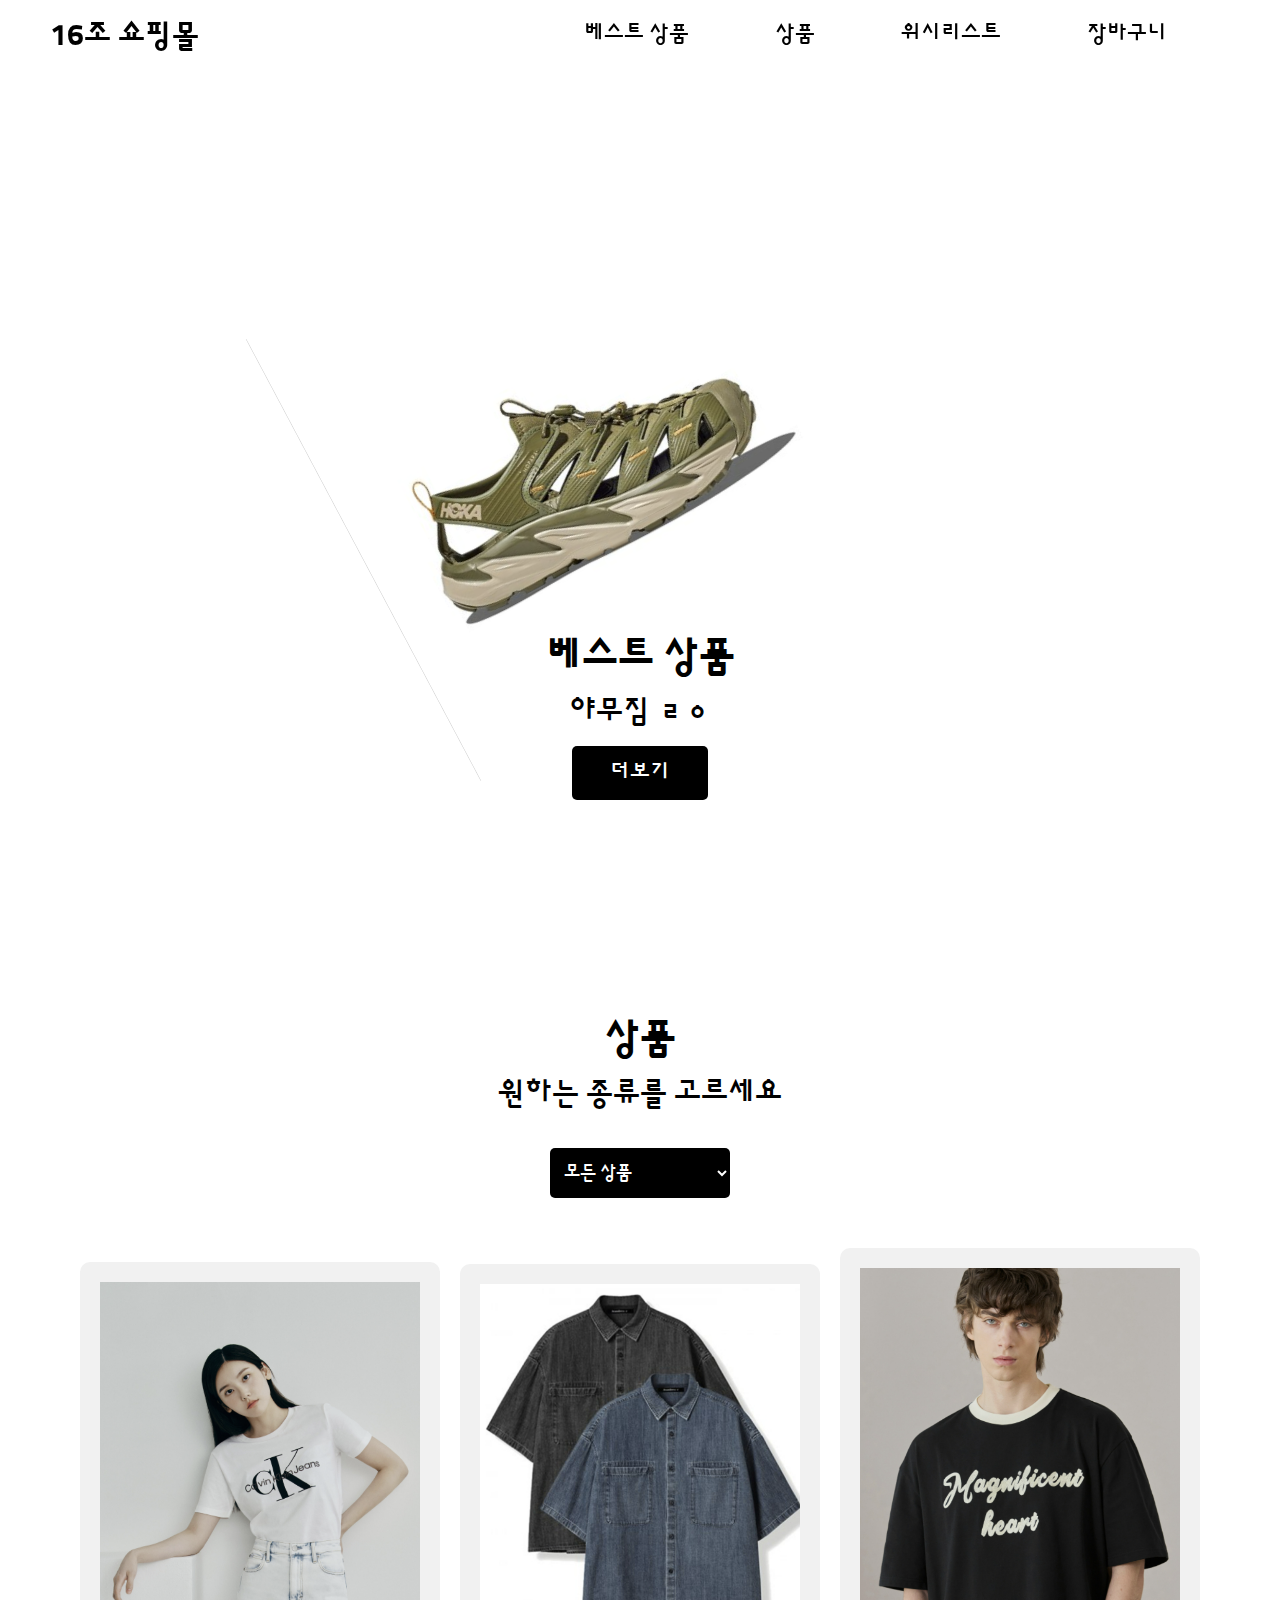
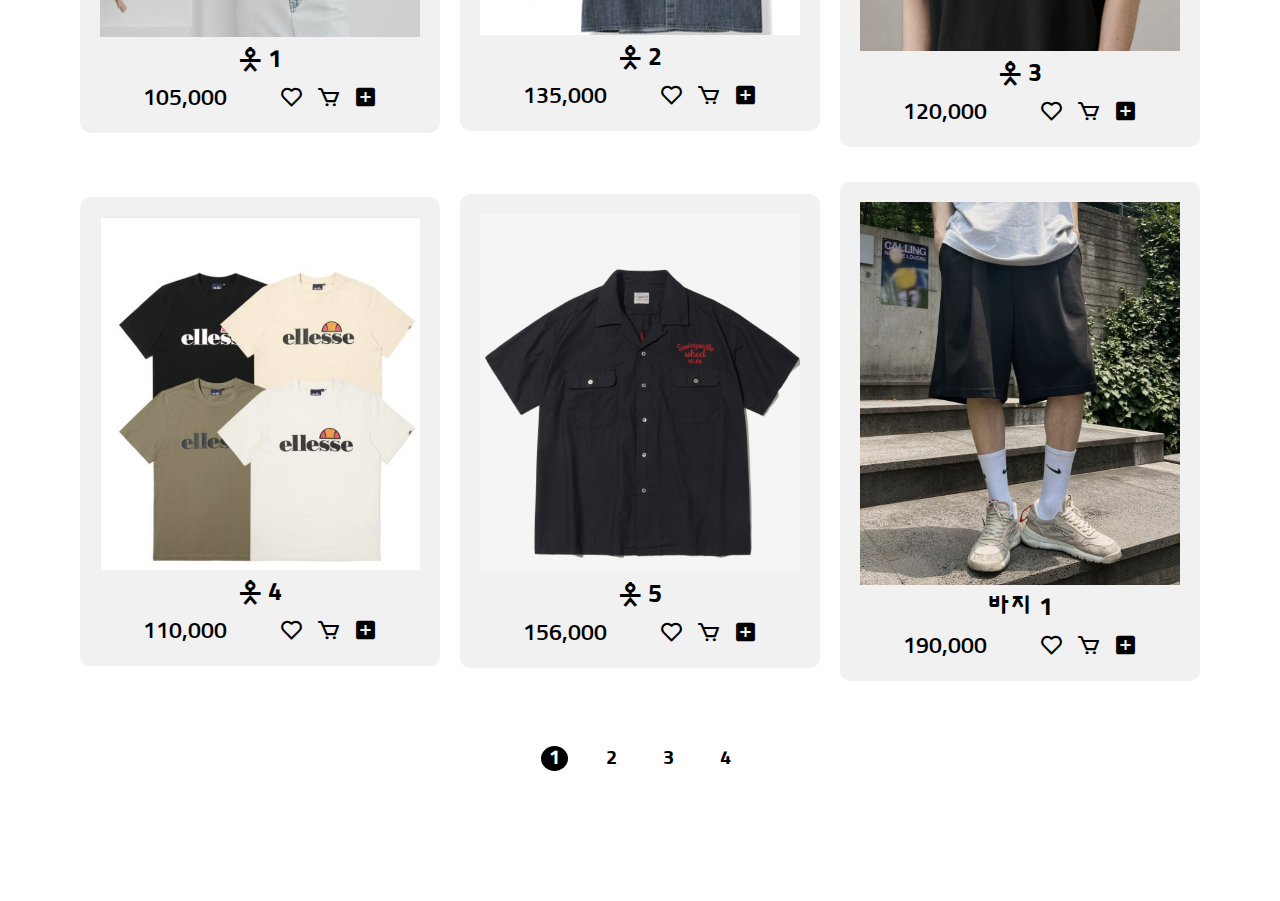
<file: index.html>
<!DOCTYPE html>
  <head>
    <meta charset="UTF-8" />
    <meta name="viewport" content="width=device-width, initial-scale=1.0" />
    <link rel="stylesheet" href="./css/reset.css" />
    <link rel="stylesheet" href="./css/style.css" />
    <!-- icon -->
    <link href="https://unpkg.com/boxicons@2.0.7/css/boxicons.min.css" rel="stylesheet" />
    <!-- font -->
    <link rel="preconnect" href="https://fonts.googleapis.com"><link rel="preconnect" href="https://fonts.googleapis.com">
    <link rel="preconnect" href="https://fonts.gstatic.com" crossorigin>
    <link href="https://fonts.googleapis.com/css2?family=Sunflower:wght@300&display=swap" rel="stylesheet">
    <title>쇼핑몰</title>
  </head>
  <body>
    <!-- header -->
    <header data-include-path="header.html"></header>

    <!-- landing Page -->
    <section id="home" class="home">
      <div class="landing">
        <div class="landing-image-box">
          <img src="./assets/shoes3.png" alt="shoes-image" />
        </div>
        <div class="landing-desc-box">
          <div class="sec-top">
            <h2 class="sec-tit">베스트 상품</h2>
            <p class="sec-desc">야무짐 ㄹㅇ</p>
          </div>
          <a href="detail.html?13" class="landing-detail-link">더보기</a>
        </div>
      </div>
    </section>

    <!-- goods -->
    <main id="goods" class="goods-page">
      <div class="sec-top">
        <h1 class="sec-tit">상품</h1>
        <p class="sec-desc goods-desc">원하는 종류를 고르세요</p>
      </div>
      <div class="goods-sort">
        <select name="type-choice" class="goods-item type-item">
          <option selected>모든 상품</option>
          <option data-key="type" data-value="cloth" class="choice-sort select-black">
            맨투맨
          </option>
          <option data-key="type" data-value="pants" class="choice-sort select-blue">바지</option>
          <option data-key="type" data-value="shoes" class="choice-sort select-brown">
            신발
          </option>
          <option data-key="type" data-value="cap" class="choice-sort select-green">
            모자
        </select>
      </div>
      <ul class="goods-container"></ul>
      <ol class="goods-pagination"></ol>
    </main>

    <script type="module" src="./js/main.js"></script>
    <script type="module" src="./js/loadItem.js"></script>
  </body>
</html>
</file>
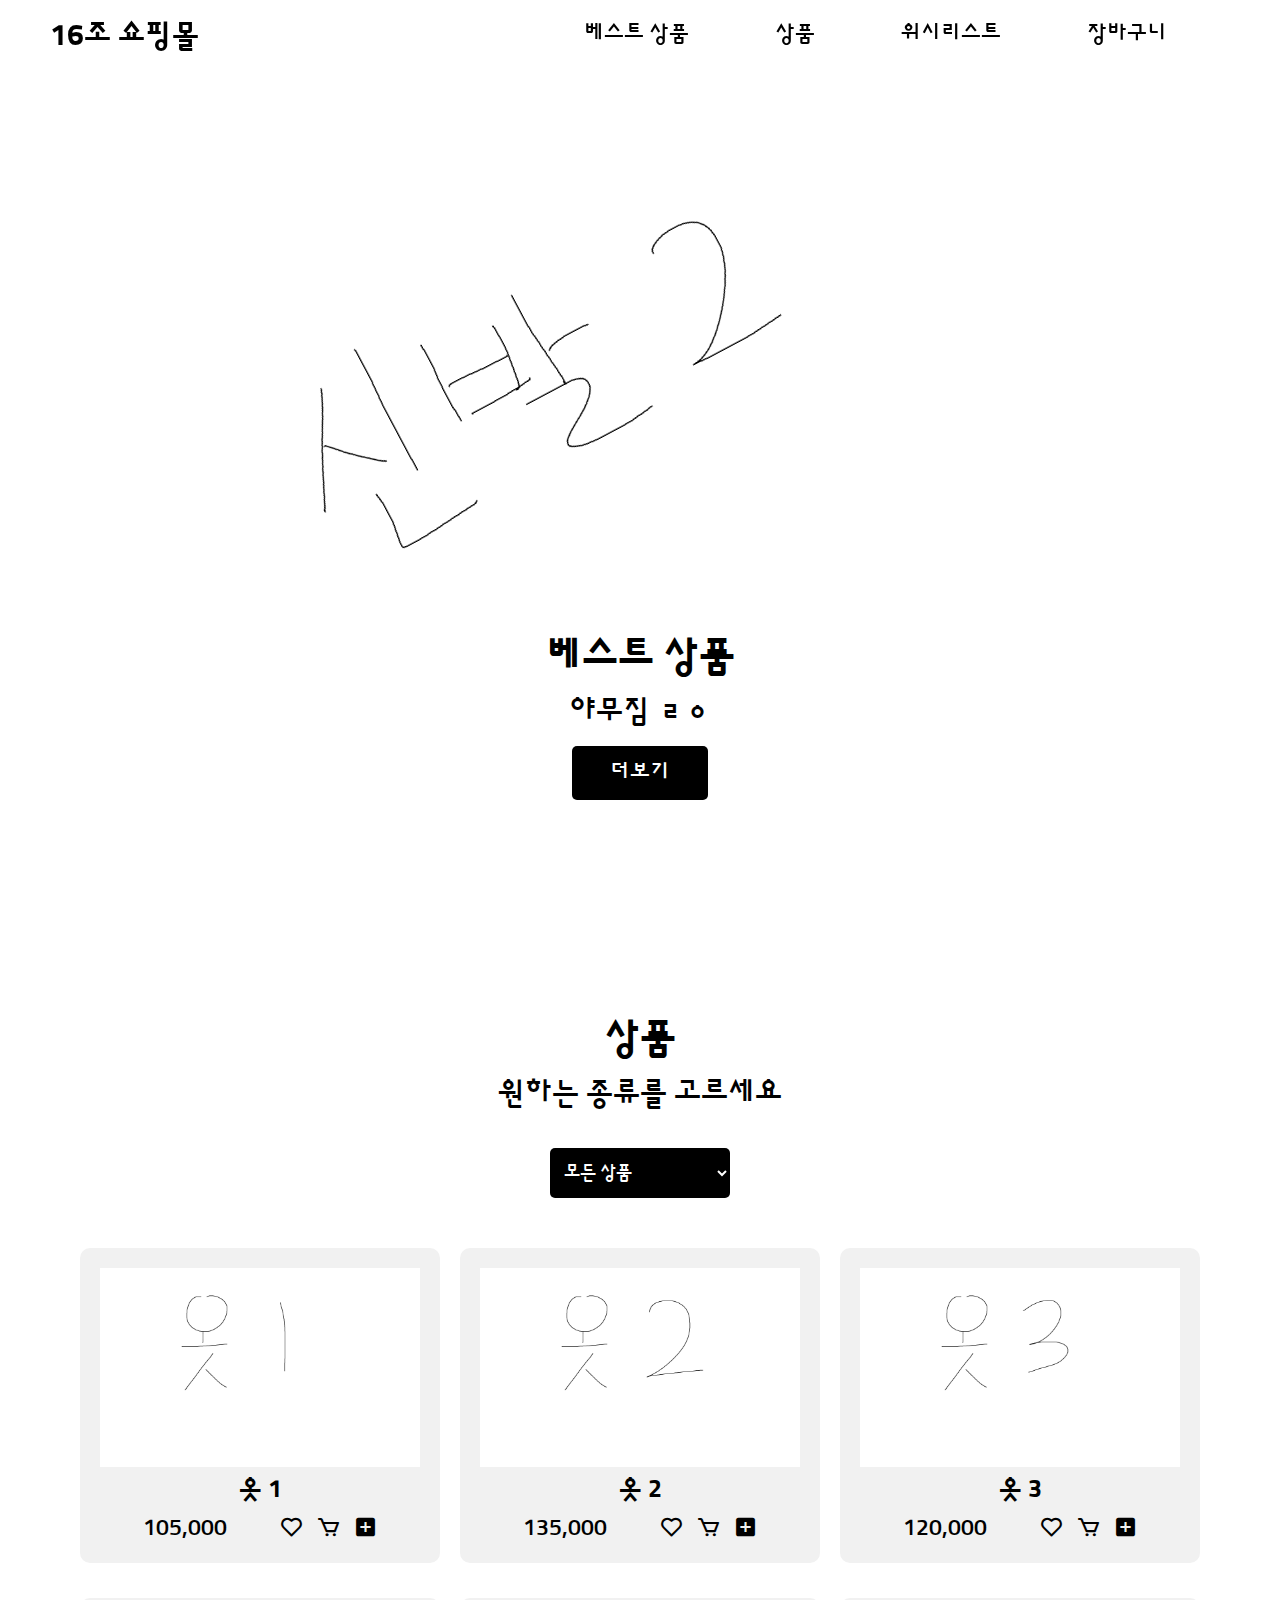
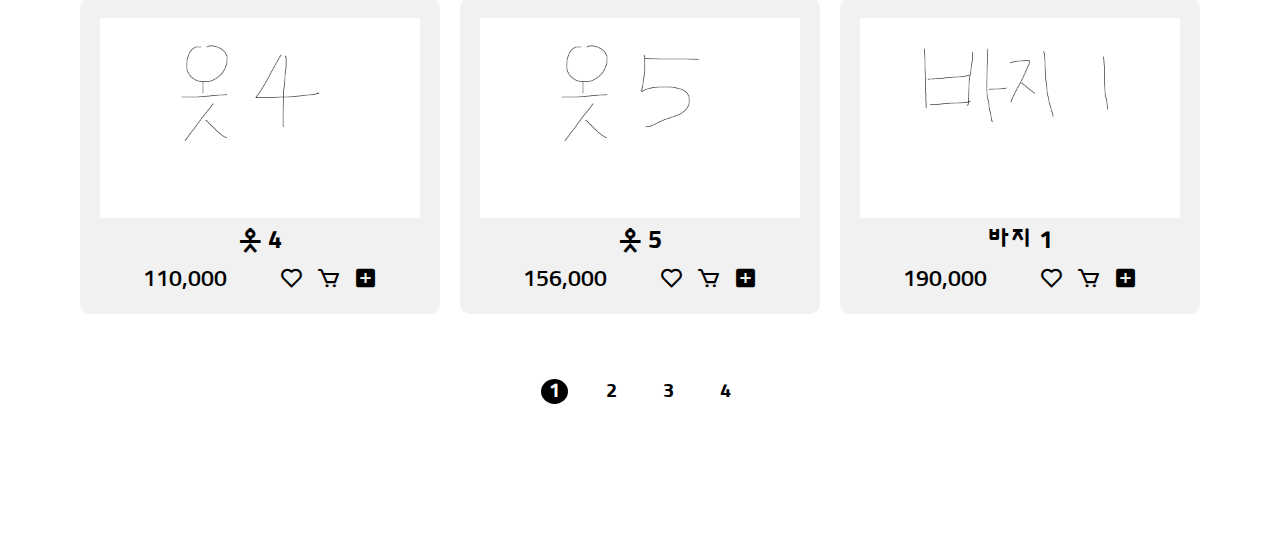
<file: shopping mall/index.html>
<!DOCTYPE html>
  <head>
    <meta charset="UTF-8" />
    <meta name="viewport" content="width=device-width, initial-scale=1.0" />
    <link rel="stylesheet" href="./css/reset.css" />
    <link rel="stylesheet" href="./css/style.css" />
    <!-- icon -->
    <link href="https://unpkg.com/boxicons@2.0.7/css/boxicons.min.css" rel="stylesheet" />
    <!-- font -->
    <link rel="preconnect" href="https://fonts.googleapis.com"><link rel="preconnect" href="https://fonts.googleapis.com">
    <link rel="preconnect" href="https://fonts.gstatic.com" crossorigin>
    <link href="https://fonts.googleapis.com/css2?family=Sunflower:wght@300&display=swap" rel="stylesheet">
    <title>쇼핑몰</title>
  </head>
  <body>
    <!-- header -->
    <header data-include-path="header.html"></header>

    <!-- landing Page -->
    <section id="home" class="home">
      <div class="landing">
        <div class="landing-image-box">
          <img src="./assets/shoes2.png" alt="shoes-image" />
        </div>
        <div class="landing-desc-box">
          <div class="sec-top">
            <h2 class="sec-tit">베스트 상품</h2>
            <p class="sec-desc">야무짐 ㄹㅇ</p>
          </div>
          <a href="detail.html?12" class="landing-detail-link">더보기</a>
        </div>
      </div>
    </section>

    <!-- goods -->
    <main id="goods" class="goods-page">
      <div class="sec-top">
        <h1 class="sec-tit">상품</h1>
        <p class="sec-desc goods-desc">원하는 종류를 고르세요</p>
      </div>
      <div class="goods-sort">
        <select name="type-choice" class="goods-item type-item">
          <option selected>모든 상품</option>
          <option data-key="type" data-value="cloth" class="choice-sort select-black">
            맨투맨
          </option>
          <option data-key="type" data-value="pants" class="choice-sort select-blue">바지</option>
          <option data-key="type" data-value="shoes" class="choice-sort select-brown">
            신발
          </option>
          <option data-key="type" data-value="cap" class="choice-sort select-green">
            모자
        </select>
      </div>
      <ul class="goods-container"></ul>
      <ol class="goods-pagination"></ol>
    </main>

    <script type="module" src="./js/main.js"></script>
    <script type="module" src="./js/loadItem.js"></script>
  </body>
</html>
</file>
<file: css/style.css>
@charset "utf-8";

.sec-top {
  text-align: center;
  padding: 1.5rem;
}

.sec-top .sec-tit {
  font-size: 3rem;
  margin-bottom: 1rem;
}

.sec-top .sec-desc {
  font-size: 2.7rem;
}

.top-cart-count {
  text-align: center;
  background-color: black;
  color: white;
  border-radius: 50%;
}

.control-btn {
  display: block;
  border: 1px solid black;
  border-radius: 30px;
  padding: 1rem;
  text-align: center;
}

.control-btn:hover {
  background-color: black;
  color: white;
  transition: 100ms all ease-out;
}

/* mobile */
/* header-nav */
.top {
  width: 100vw;
  z-index: 1;
}

.top-nav {
  display: flex;
  justify-content: space-between;
  padding: 1rem;
  font-size: 2rem;
  position: fixed;
  width: 100%;
  top: 0;
  left: 0;
  z-index: 1;
  -webkit-box-sizing: border-box;
  -moz-box-sizing: border-box;
  box-sizing: border-box;
}

.top-nav.back-color {
  background-color: white;
  transition: 0.6s;
}

.top-nav .top-title {
  font-size: 3.5rem;
  position: relative;
  top: 0.2rem;
  font-weight: 700;
}

.top-nav .top-nav-modal {
  background: transparent;
  border: none;
  padding: 0.5rem;
  font-size: 2.5rem;
  position: relative;
  top: 0.3rem;
}

.top-nav .top-nav-cart {
  font-size: 2.5rem;
  padding: 0.5rem;
  position: relative;
  top: 0.3rem;
}

.top-nav .top-nav-cart .count-mobile {
  position: absolute;
  width: 1.8rem;
  font-size: 1.4rem;
  top: -1px;
  right: 0;
}

.top-nav .top-category {
  display: none;
}

.top-nav-category {
  background-color: rgba(26, 25, 25, 0.87);
  width: 70%;
  height: 100%;
  position: fixed;
  top: 0;
  left: -100%;
  transition: 0.4s;
  z-index: 1;
}

.top-nav-category.open {
  left: 0;
}

.top-nav-category .category-close {
  position: absolute;
  top: 20px;
  right: 20px;
  padding: 10px;
  background: transparent;
  border: none;
  font-size: 1.8rem;
}

.top-nav-category .category-box {
  margin-top: 100px;
}

.top-nav-category .category-item {
  font-size: 1.5rem;
  list-style: none;
  text-align: center;
}

.top-nav-category .category-item a {
  display: block;
  width: 100%;
  padding: 1em 0;
  color: white;
}

/* section-landing */
.home {
  height: 100vh;
}

.landing {
  display: flex;
  height: inherit;
  flex-direction: column;
  align-items: center;
  justify-content: center;
  overflow: hidden;
}

.landing .landing-image-box {
  position: relative;
  top: 2rem;
}

.landing .landing-image-box img {
  display: block;
  height: 60rem;
  transform: rotate(-28deg);
}

.landing .landing-desc-box {
  text-align: center;
  position: absolute;
  bottom: 5rem;
}

.landing-desc-box .landing-detail-link {
  display: block;
  padding: 1rem;
  width: 50%;
  font-size: 1.8rem;
  background-color: black;
  color: white;
  border-radius: 5px;
  margin: 0 auto;
}

/* section-new */
.new-page {
  display: flex;
  flex-direction: column;
  justify-content: center;
  height: 70vh;
  padding: 5rem 0;
  background-color: rgb(238, 238, 238);
}

.new-top {
  margin-bottom: 5rem;
}

.new-box {
  display: flex;
  padding: 3rem;
  overflow-x: scroll;
  overflow-y: hidden;
}

.stop-scrolling {
  height: 100%;
  overflow: hidden;
}

.new-box .new-box-list {
  width: 15rem;
  height: 15rem;
  background-color: white;
  border-radius: 50%;
  margin-right: 1rem;
}

.new-item-link:hover {
  transition: all 0.1s;
  background-color: rgba(192, 192, 192, 0.644);
}

.new-item-link:hover .new-item {
  transition: all 0.1s;
  transform: scale(1.05);
}

.new-box-list .new-item-link {
  display: block;
  border-radius: 50%;
  width: inherit;
  height: inherit;
}

.new-box-list .new-item-link .new-item {
  display: block;
  width: inherit;
  height: auto;
  position: relative;
  top: 22px;
}

/* section-goods */
.goods-page {
  padding: 8rem 3.5rem;
}

.goods-page .sec-top {
  margin-bottom: 2rem;
}

.goods-page .sec-top .goods-desc {
  font-size: 2.2rem;
}

.goods-page .goods-sort {
  margin-bottom: 5rem;
  text-align: center;
}

.goods-page .goods-sort .goods-item {
  background-color: black;
  color: white;
  padding: 1rem;
  border: none;
  border-radius: 5px;
  width: 13rem;
  height: 2rem;
  font-size: 1.8rem;
}

.goods-page .goods-container {
  display: flex;
  justify-content: center;
  align-items: center;
  flex-flow: wrap;
}

.goods-card {
  padding: 2rem;
  background-color: rgb(241, 241, 241);
  border-radius: 10px;
  margin-bottom: 3.5rem;
}

.goods-card .card-img-box {
  width: 100%;
}

.goods-card .card-img-box .card-img {
  display: block;
  width: inherit;
}

.goods-card .card-info {
  text-align: center;
}

.card-info .card-title {
  font-weight: 700;
  font-size: 2.5rem;
  margin: 0.7rem 0;
}

.card-info .card-precis .card-price {
  font-size: 2rem;
  margin-right: 4rem;
}

.card-info .card-precis .card-icon {
  position: relative;
  top: 1px;
  border: none;
  font-size: 2rem;
  background-color: transparent;
}

.card-info .card-precis .card-icon {
  margin-left: 1rem;
}

/* section-goods-pagination */
.goods-page .goods-pagination {
  display: flex;
  justify-content: center;
  padding: 3rem 0;
}

.goods-pagination .page-list .page-btn {
  font-weight: 700;
  font-size: 2rem;
  text-align: center;
  width: 2.7rem;
}

.active {
  color: white;
  background-color: black;
  border-radius: 50%;
}

.page-list + .page-list {
  margin-left: 3rem;
}

/* footer */
.info-page {
  background-color: black;
  height: 23rem;
  display: flex;
  flex-direction: column;
  justify-content: center;
  align-items: center;
}

.info-page .inner-info-box {
  display: flex;
  justify-content: center;
  margin-bottom: 1rem;
  font-size: 1.5rem;
}

.list-info + .list-info {
  margin-left: 0.5rem;
}

.list-info + .list-info::before {
  content: "";
  display: inline-block;
  width: 1px;
  height: 11px;
  background-color: white;
  vertical-align: -1px;
  margin: 0 8px;
}

.info-page .inner-info-box .list-info .info {
  color: white;
}

.footer-tit {
  font-weight: bold;
}

.info-page .inner-copyright {
  color: white;
  font-size: 1.3rem;
  text-align: center;
}

/* iPhone 5 */
@media only screen and (max-width: 375px) {
  .sec-top .sec-tit {
    font-size: 2.7rem;
    margin-bottom: 1rem;
  }

  .sec-top .sec-desc {
    font-size: 2.4rem;
  }

  /* header-nav */
  .top-nav .top-title {
    font-size: 2.8rem;
  }

  /* section-landing */
  .landing .landing-image-box img {
    height: 50rem;
  }

  .landing-desc-box .landing-desc .card-tit {
    font-size: 2.8rem;
  }

  /* section-new */
  .landing .landing-image-box {
    left: -2rem;
  }
  .new-box .new-box-list {
    width: 15rem;
  }

  /* section-goods */
  .goods-page .sec-top .goods-desc {
    font-size: 1.7rem;
  }

  /* pagination */
  .page-list + .page-list {
    margin-left: 1.8rem;
  }

  /* footer */
  .info-page .inner-info-box {
    font-size: 1.2rem;
  }

  .info-page .inner-copyright {
    font-size: 1.1rem;
  }
}

/* 768px - 1024px */
@media only screen and (min-width: 768px) {
  .sec-top .sec-tit {
    font-size: 5rem;
    margin-bottom: 1rem;
  }

  .sec-top .sec-desc {
    font-size: 4rem;
  }

  /* header-nav */
  .top-nav {
    padding: 2rem;
  }

  .top-nav .top-title {
    font-size: 4rem;
    padding: 0 3.5rem;
  }

  .top-nav .top-cart .count-mobile {
    display: none;
  }

  .top-nav .top-category {
    display: block;
  }

  .top-nav .top-category .category-box {
    display: flex;
    position: relative;
    top: -3px;
  }

  .top-nav .top-category .category-box .category-item {
    font-size: 3rem;
    padding: 1rem;
    margin-right: 2.5rem;
  }

  .category-item .top-cart .count-desk {
    display: inline-block;
    position: relative;
    top: -2px;
    width: 2.5rem;
    font-size: 2rem;
  }

  .top .top-nav-category .category-close {
    display: none;
  }

  .top-nav .top-nav-modal {
    display: none;
  }

  .top-nav .top-nav-cart {
    display: none;
  }

  /* section-landing */
  .landing .landing-image-box {
    top: -5rem;
    left: -7rem;
  }

  .landing .landing-image-box img {
    height: 50rem;
  }

  .landing .landing-desc-box {
    bottom: 10rem;
  }

  .landing-desc-box .landing-detail-link {
    padding: 1.3rem;
    font-size: 3rem;
  }

  /* section-new */
  .new-box .new-box-list {
    width: 28rem;
    height: 28rem;
    margin-right: 3rem;
  }

  .new-box-list .new-item-link .new-item {
    top: 40px;
  }

  /* section-goods */
  .goods-page .sec-top .goods-desc {
    font-size: 4rem;
  }

  .goods-page .goods-sort .goods-item {
    width: 28rem;
    height: 4rem;
    font-size: 3rem;
  }

  .goods-page .goods-container {
    justify-content: space-around;
  }

  .goods-container .goods-card {
    width: 40%;
  }
  .card-info .card-precis .card-price {
    font-size: 2.3rem;
  }

  .card-info .card-precis .card-icon {
    top: 2px;
    font-size: 2.5rem;
  }
  /* footer */
  .info-page {
    height: 30rem;
  }

  .info-page .inner-info-box {
    font-size: 2.4rem;
  }

  .info-page .inner-copyright {
    font-size: 2.1rem;
  }
}

/* desktop */
@media only screen and (min-width: 1025px) {
  .sec-top .sec-tit {
    font-size: 4rem;
  }

  .sec-top .sec-desc {
    font-size: 3rem;
  }
  /* header-nav */
  .top-nav {
    padding: 1rem;
  }

  .top-nav .top-title {
    font-size: 3rem;
    padding: 0 4rem;
    position: relative;
    top: 0.8rem;
  }

  .top-nav .top-category .category-box .category-item {
    font-size: 2.2rem;
    padding: 1.3rem;
    margin-right: 6rem;
  }

  /* section-landing */
  .landing .landing-image-box {
    top: 0rem;
  }

  .landing-desc-box .landing-detail-link {
    font-size: 2.2rem;
    transition: background 150ms ease-out;
  }

  .landing-desc-box .landing-detail-link:hover {
    background: none;
    color: black;
  }

  /* section-new */
  .new-page {
    padding: 10rem 0;
  }

  .new-page .new-box::-webkit-scrollbar {
    display: none;
  }

  /* section-goods */
  .card-info .card-precis .card-icon {
    top: 3px;
    font-size: 2.5rem;
  }

  .goods-page {
    padding: 10rem 7rem;
  }

  .goods-page .goods-sort .goods-item {
    width: 16rem;
    height: 3rem;
    font-size: 1.8rem;
  }

  .goods-page .sec-top .goods-desc {
    font-size: 3rem;
  }

  .goods-container .goods-card {
    width: 28%;
  }

  /* footer */
  .info-page {
    height: 23rem;
  }

  .info-page .inner-info-box {
    font-size: 2rem;
  }

  .info-page .inner-copyright {
    font-size: 1.7rem;
  }
}
</file>
<file: shopping mall/css/style.css>
@charset "utf-8";

.sec-top {
  text-align: center;
  padding: 1.5rem;
}

.sec-top .sec-tit {
  font-size: 3rem;
  margin-bottom: 1rem;
}

.sec-top .sec-desc {
  font-size: 2.7rem;
}

.top-cart-count {
  text-align: center;
  background-color: black;
  color: white;
  border-radius: 50%;
}

.control-btn {
  display: block;
  border: 1px solid black;
  border-radius: 30px;
  padding: 1rem;
  text-align: center;
}

.control-btn:hover {
  background-color: black;
  color: white;
  transition: 100ms all ease-out;
}

/* mobile */
/* header-nav */
.top {
  width: 100vw;
  z-index: 1;
}

.top-nav {
  display: flex;
  justify-content: space-between;
  padding: 1rem;
  font-size: 2rem;
  position: fixed;
  width: 100%;
  top: 0;
  left: 0;
  z-index: 1;
  -webkit-box-sizing: border-box;
  -moz-box-sizing: border-box;
  box-sizing: border-box;
}

.top-nav.back-color {
  background-color: white;
  transition: 0.6s;
}

.top-nav .top-title {
  font-size: 3.5rem;
  position: relative;
  top: 0.2rem;
  font-weight: 700;
}

.top-nav .top-nav-modal {
  background: transparent;
  border: none;
  padding: 0.5rem;
  font-size: 2.5rem;
  position: relative;
  top: 0.3rem;
}

.top-nav .top-nav-cart {
  font-size: 2.5rem;
  padding: 0.5rem;
  position: relative;
  top: 0.3rem;
}

.top-nav .top-nav-cart .count-mobile {
  position: absolute;
  width: 1.8rem;
  font-size: 1.4rem;
  top: -1px;
  right: 0;
}

.top-nav .top-category {
  display: none;
}

.top-nav-category {
  background-color: rgba(26, 25, 25, 0.87);
  width: 70%;
  height: 100%;
  position: fixed;
  top: 0;
  left: -100%;
  transition: 0.4s;
  z-index: 1;
}

.top-nav-category.open {
  left: 0;
}

.top-nav-category .category-close {
  position: absolute;
  top: 20px;
  right: 20px;
  padding: 10px;
  background: transparent;
  border: none;
  font-size: 1.8rem;
}

.top-nav-category .category-box {
  margin-top: 100px;
}

.top-nav-category .category-item {
  font-size: 1.5rem;
  list-style: none;
  text-align: center;
}

.top-nav-category .category-item a {
  display: block;
  width: 100%;
  padding: 1em 0;
  color: white;
}

/* section-landing */
.home {
  height: 100vh;
}

.landing {
  display: flex;
  height: inherit;
  flex-direction: column;
  align-items: center;
  justify-content: center;
  overflow: hidden;
}

.landing .landing-image-box {
  position: relative;
  top: 2rem;
}

.landing .landing-image-box img {
  display: block;
  height: 60rem;
  transform: rotate(-28deg);
}

.landing .landing-desc-box {
  text-align: center;
  position: absolute;
  bottom: 5rem;
}

.landing-desc-box .landing-detail-link {
  display: block;
  padding: 1rem;
  width: 50%;
  font-size: 1.8rem;
  background-color: black;
  color: white;
  border-radius: 5px;
  margin: 0 auto;
}

/* section-new */
.new-page {
  display: flex;
  flex-direction: column;
  justify-content: center;
  height: 70vh;
  padding: 5rem 0;
  background-color: rgb(238, 238, 238);
}

.new-top {
  margin-bottom: 5rem;
}

.new-box {
  display: flex;
  padding: 3rem;
  overflow-x: scroll;
  overflow-y: hidden;
}

.stop-scrolling {
  height: 100%;
  overflow: hidden;
}

.new-box .new-box-list {
  width: 15rem;
  height: 15rem;
  background-color: white;
  border-radius: 50%;
  margin-right: 1rem;
}

.new-item-link:hover {
  transition: all 0.1s;
  background-color: rgba(192, 192, 192, 0.644);
}

.new-item-link:hover .new-item {
  transition: all 0.1s;
  transform: scale(1.05);
}

.new-box-list .new-item-link {
  display: block;
  border-radius: 50%;
  width: inherit;
  height: inherit;
}

.new-box-list .new-item-link .new-item {
  display: block;
  width: inherit;
  height: auto;
  position: relative;
  top: 22px;
}

/* section-goods */
.goods-page {
  padding: 8rem 3.5rem;
}

.goods-page .sec-top {
  margin-bottom: 2rem;
}

.goods-page .sec-top .goods-desc {
  font-size: 2.2rem;
}

.goods-page .goods-sort {
  margin-bottom: 5rem;
  text-align: center;
}

.goods-page .goods-sort .goods-item {
  background-color: black;
  color: white;
  padding: 1rem;
  border: none;
  border-radius: 5px;
  width: 13rem;
  height: 2rem;
  font-size: 1.8rem;
}

.goods-page .goods-container {
  display: flex;
  justify-content: center;
  align-items: center;
  flex-flow: wrap;
}

.goods-card {
  padding: 2rem;
  background-color: rgb(241, 241, 241);
  border-radius: 10px;
  margin-bottom: 3.5rem;
}

.goods-card .card-img-box {
  width: 100%;
}

.goods-card .card-img-box .card-img {
  display: block;
  width: inherit;
}

.goods-card .card-info {
  text-align: center;
}

.card-info .card-title {
  font-weight: 700;
  font-size: 2.5rem;
  margin: 0.7rem 0;
}

.card-info .card-precis .card-price {
  font-size: 2rem;
  margin-right: 4rem;
}

.card-info .card-precis .card-icon {
  position: relative;
  top: 1px;
  border: none;
  font-size: 2rem;
  background-color: transparent;
}

.card-info .card-precis .card-icon {
  margin-left: 1rem;
}

/* section-goods-pagination */
.goods-page .goods-pagination {
  display: flex;
  justify-content: center;
  padding: 3rem 0;
}

.goods-pagination .page-list .page-btn {
  font-weight: 700;
  font-size: 2rem;
  text-align: center;
  width: 2.7rem;
}

.active {
  color: white;
  background-color: black;
  border-radius: 50%;
}

.page-list + .page-list {
  margin-left: 3rem;
}

/* footer */
.info-page {
  background-color: black;
  height: 23rem;
  display: flex;
  flex-direction: column;
  justify-content: center;
  align-items: center;
}

.info-page .inner-info-box {
  display: flex;
  justify-content: center;
  margin-bottom: 1rem;
  font-size: 1.5rem;
}

.list-info + .list-info {
  margin-left: 0.5rem;
}

.list-info + .list-info::before {
  content: "";
  display: inline-block;
  width: 1px;
  height: 11px;
  background-color: white;
  vertical-align: -1px;
  margin: 0 8px;
}

.info-page .inner-info-box .list-info .info {
  color: white;
}

.footer-tit {
  font-weight: bold;
}

.info-page .inner-copyright {
  color: white;
  font-size: 1.3rem;
  text-align: center;
}

/* iPhone 5 */
@media only screen and (max-width: 375px) {
  .sec-top .sec-tit {
    font-size: 2.7rem;
    margin-bottom: 1rem;
  }

  .sec-top .sec-desc {
    font-size: 2.4rem;
  }

  /* header-nav */
  .top-nav .top-title {
    font-size: 2.8rem;
  }

  /* section-landing */
  .landing .landing-image-box img {
    height: 50rem;
  }

  .landing-desc-box .landing-desc .card-tit {
    font-size: 2.8rem;
  }

  /* section-new */
  .landing .landing-image-box {
    left: -2rem;
  }
  .new-box .new-box-list {
    width: 15rem;
  }

  /* section-goods */
  .goods-page .sec-top .goods-desc {
    font-size: 1.7rem;
  }

  /* pagination */
  .page-list + .page-list {
    margin-left: 1.8rem;
  }

  /* footer */
  .info-page .inner-info-box {
    font-size: 1.2rem;
  }

  .info-page .inner-copyright {
    font-size: 1.1rem;
  }
}

/* 768px - 1024px */
@media only screen and (min-width: 768px) {
  .sec-top .sec-tit {
    font-size: 5rem;
    margin-bottom: 1rem;
  }

  .sec-top .sec-desc {
    font-size: 4rem;
  }

  /* header-nav */
  .top-nav {
    padding: 2rem;
  }

  .top-nav .top-title {
    font-size: 4rem;
    padding: 0 3.5rem;
  }

  .top-nav .top-cart .count-mobile {
    display: none;
  }

  .top-nav .top-category {
    display: block;
  }

  .top-nav .top-category .category-box {
    display: flex;
    position: relative;
    top: -3px;
  }

  .top-nav .top-category .category-box .category-item {
    font-size: 3rem;
    padding: 1rem;
    margin-right: 2.5rem;
  }

  .category-item .top-cart .count-desk {
    display: inline-block;
    position: relative;
    top: -2px;
    width: 2.5rem;
    font-size: 2rem;
  }

  .top .top-nav-category .category-close {
    display: none;
  }

  .top-nav .top-nav-modal {
    display: none;
  }

  .top-nav .top-nav-cart {
    display: none;
  }

  /* section-landing */
  .landing .landing-image-box {
    top: -5rem;
    left: -7rem;
  }

  .landing .landing-image-box img {
    height: 50rem;
  }

  .landing .landing-desc-box {
    bottom: 10rem;
  }

  .landing-desc-box .landing-detail-link {
    padding: 1.3rem;
    font-size: 3rem;
  }

  /* section-new */
  .new-box .new-box-list {
    width: 28rem;
    height: 28rem;
    margin-right: 3rem;
  }

  .new-box-list .new-item-link .new-item {
    top: 40px;
  }

  /* section-goods */
  .goods-page .sec-top .goods-desc {
    font-size: 4rem;
  }

  .goods-page .goods-sort .goods-item {
    width: 28rem;
    height: 4rem;
    font-size: 3rem;
  }

  .goods-page .goods-container {
    justify-content: space-around;
  }

  .goods-container .goods-card {
    width: 40%;
  }
  .card-info .card-precis .card-price {
    font-size: 2.3rem;
  }

  .card-info .card-precis .card-icon {
    top: 2px;
    font-size: 2.5rem;
  }
  /* footer */
  .info-page {
    height: 30rem;
  }

  .info-page .inner-info-box {
    font-size: 2.4rem;
  }

  .info-page .inner-copyright {
    font-size: 2.1rem;
  }
}

/* desktop */
@media only screen and (min-width: 1025px) {
  .sec-top .sec-tit {
    font-size: 4rem;
  }

  .sec-top .sec-desc {
    font-size: 3rem;
  }
  /* header-nav */
  .top-nav {
    padding: 1rem;
  }

  .top-nav .top-title {
    font-size: 3rem;
    padding: 0 4rem;
    position: relative;
    top: 0.8rem;
  }

  .top-nav .top-category .category-box .category-item {
    font-size: 2.2rem;
    padding: 1.3rem;
    margin-right: 6rem;
  }

  /* section-landing */
  .landing .landing-image-box {
    top: 0rem;
  }

  .landing-desc-box .landing-detail-link {
    font-size: 2.2rem;
    transition: background 150ms ease-out;
  }

  .landing-desc-box .landing-detail-link:hover {
    background: none;
    color: black;
  }

  /* section-new */
  .new-page {
    padding: 10rem 0;
  }

  .new-page .new-box::-webkit-scrollbar {
    display: none;
  }

  /* section-goods */
  .card-info .card-precis .card-icon {
    top: 3px;
    font-size: 2.5rem;
  }

  .goods-page {
    padding: 10rem 7rem;
  }

  .goods-page .goods-sort .goods-item {
    width: 16rem;
    height: 3rem;
    font-size: 1.8rem;
  }

  .goods-page .sec-top .goods-desc {
    font-size: 3rem;
  }

  .goods-container .goods-card {
    width: 28%;
  }

  /* footer */
  .info-page {
    height: 23rem;
  }

  .info-page .inner-info-box {
    font-size: 2rem;
  }

  .info-page .inner-copyright {
    font-size: 1.7rem;
  }
}
</file>
